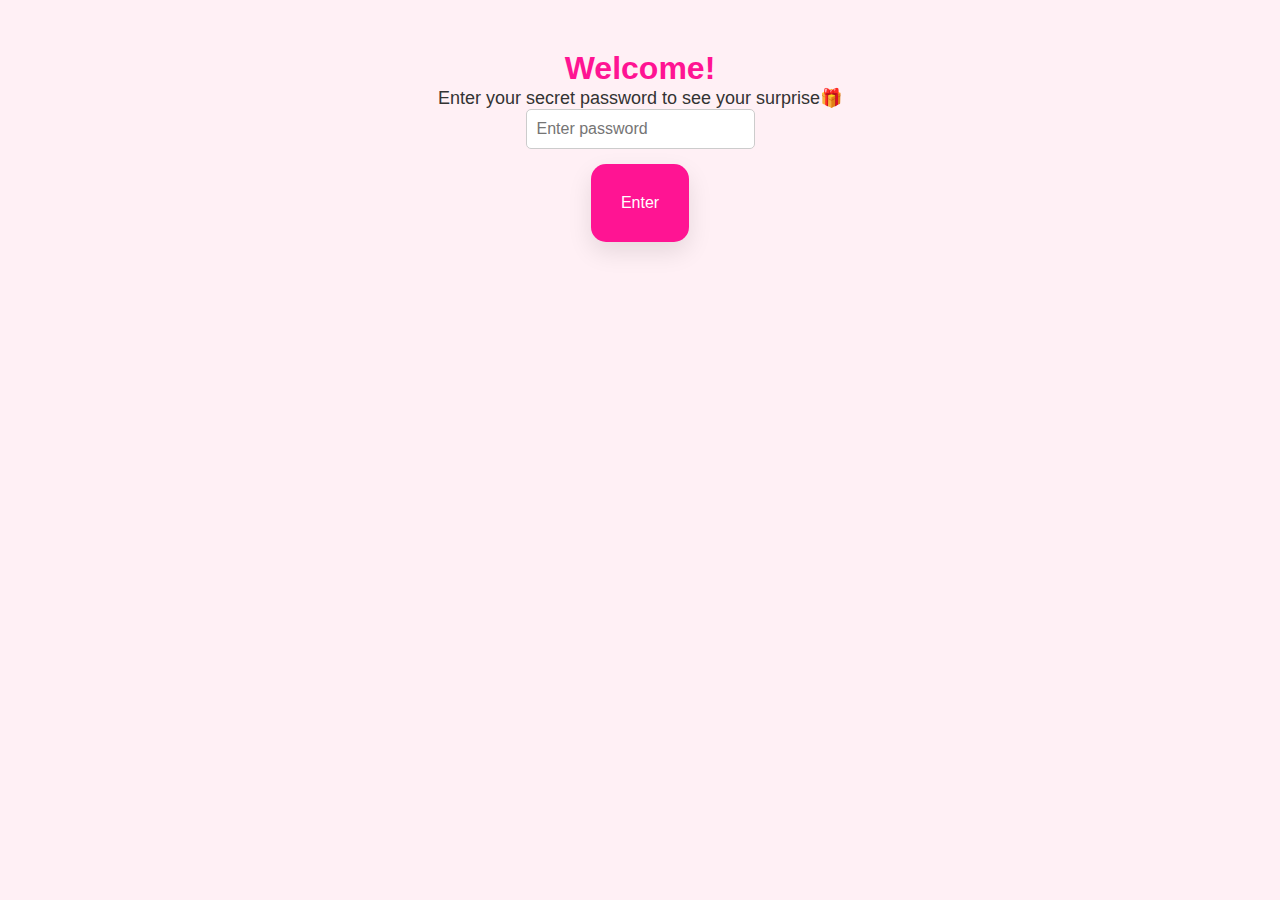
<file: index.html>
<!DOCTYPE html>
<html>
<head>
    <title>Special Birthday Login</title>
    <meta name="viewport" content="width=device-width, initial-scale=1.0">
    <link rel="stylesheet" href="style.css">
</head>
<body>

<h1>Welcome!</h1>
<p>Enter your secret password to see your surprise🎁</p>

<div class="message-container">
    <input type="password" id="passwordInput" placeholder="Enter password"><br>
    <button onclick="checkPassword()">Enter</button>
    <p id="errorMsg" style="color: red;"></p>
</div>

<script src="script.js"></script>
</body>
</html>
</file>
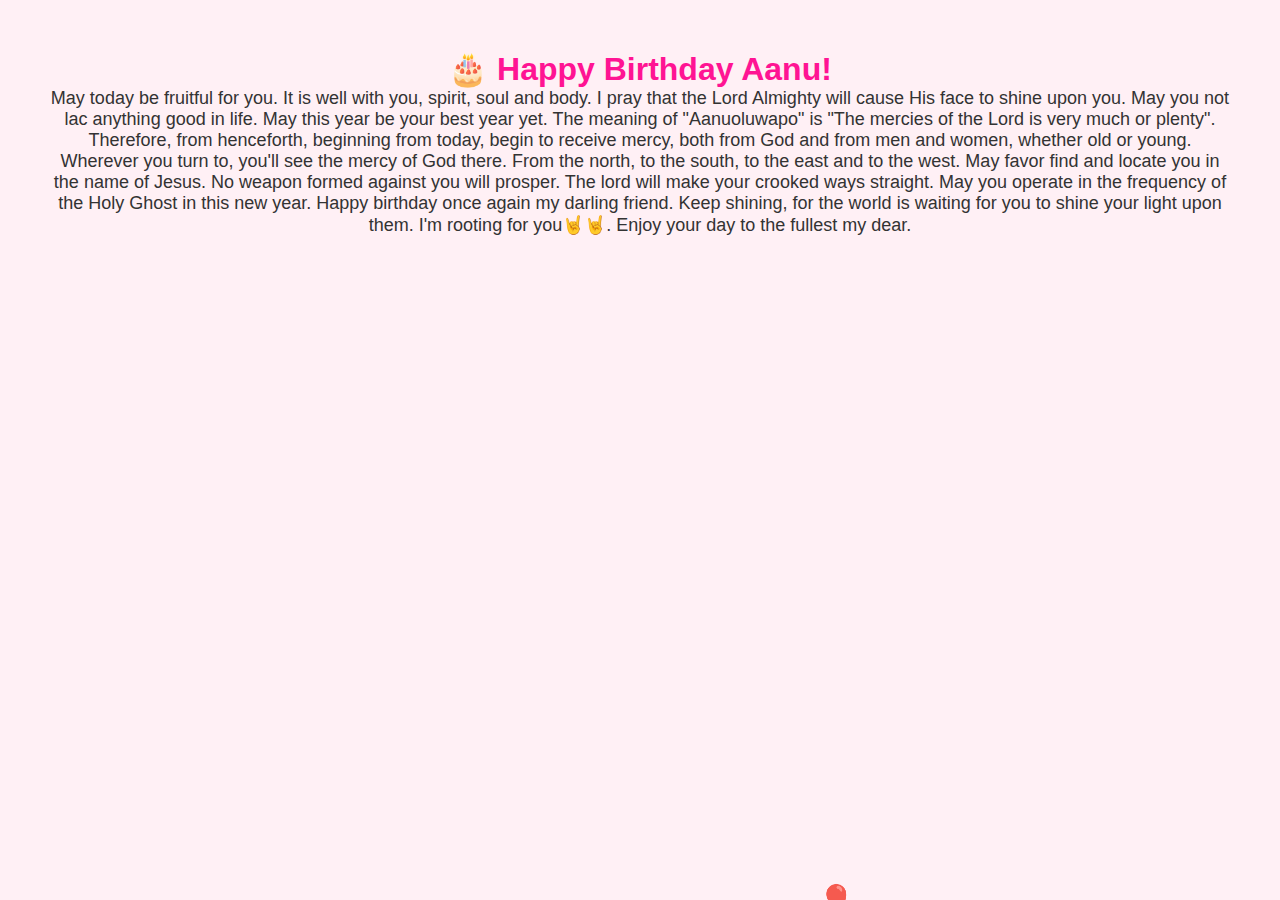
<file: celebration.html>
<!DOCTYPE html>
<html>
<head>
    <title>Happy Birthday!</title>
    <link rel="stylesheet" href="style.css">
</head>
<body onload="starConfetti()">

<h1>🎂 Happy Birthday Aanu!</h1>
    <meta name="viewport" content="width=device-width, initial-scale=1.0">


<div class="message-container">
    <p>May today be fruitful for you. It is well with you, spirit, soul and body. I pray that the Lord Almighty will cause His face to shine upon you. May you not lac anything good in life. May this year be your best year yet. The meaning of "Aanuoluwapo" is "The mercies of the Lord is very much or plenty". Therefore, from henceforth, beginning from today, begin to receive mercy, both from God and from men and women, whether old or young. Wherever you turn to, you'll see the mercy of God there. From the north, to the south, to the east and to the west. May favor find and locate you in the name of Jesus. No weapon formed against you will prosper. The lord will make your crooked ways straight. May you operate in the frequency of the Holy Ghost in this new year. Happy birthday once again my darling friend. Keep shining, for the world is waiting for you to shine your light upon them. I'm rooting for you🤘🤘. Enjoy your day to the fullest my dear.</p>
</div>

<script src="script.js"></script>
<script>
    // Balloon animation
    function createBalloon() {
        const colors = ["#ff69b4", "#ff1493", "#ffb6c1", "#ff8c00", "#ffd700"];
        const balloon = document.createElement("div");
        balloon.textContent = "🎈";
        balloon.style.position = "fixed";
        balloon.style.left = Math.random() * window.innerWidth + "px";
        balloon.style.top = window.innerHeight + "px"
        balloon.style.fontSize = Math.random() * 40 + 20 + "px"
        balloon.style.opacity = Math.random();
        document.body.appendChild(balloon);

        let top = window.innerHeight;
        const floatUp = setInterval (() => {
            top -= 2 + Math.random() * 2;
            balloon.style.top = top + "px"
            if(top < -50) {
                balloon.remove();
                clearInterval(floatUp);
            }
        }, 30);
    }

    setInterval(createBalloon, 500);
</script>

</body>
</html>
</file>
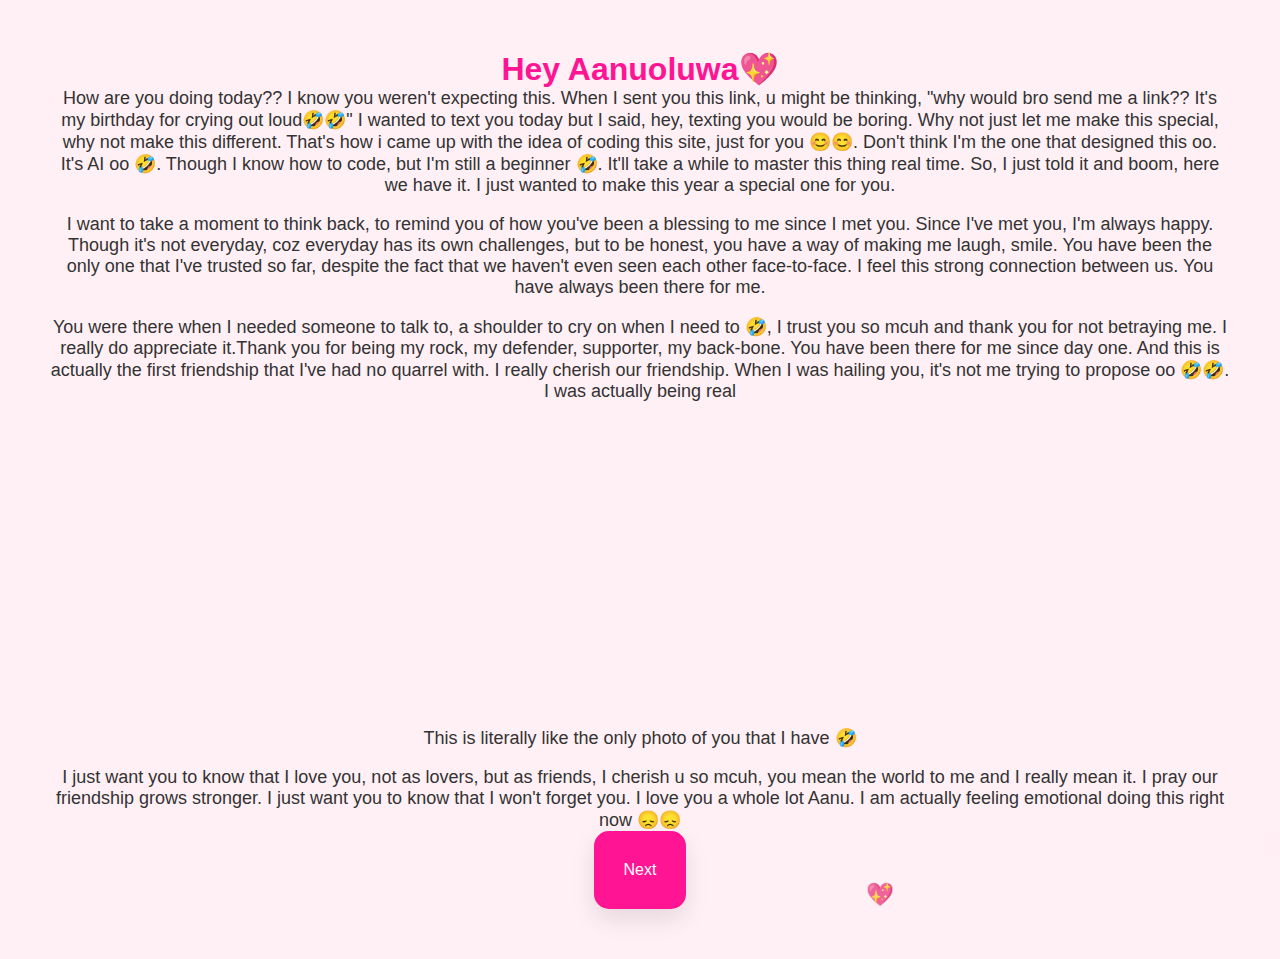
<file: message.html>
<!DOCTYPE html>
<html>
<head>
    <title>Your Special Message</title>
    <link rel="stylesheet" href="style.css">
</head>
<body>
<body onload="startHearts()">
<h1>Hey Aanuoluwa💖</h1>
    <meta name="viewport" content="width=device-width, initial-scale=1.0">


<div class="message-container">
    <p>How are you doing today?? I know you weren't expecting this. When I sent you this link, u might be thinking, "why would bro send me a link?? It's my birthday for crying out loud🤣🤣" I wanted to text you today but I said, hey, texting you would be boring. Why not just let me make this special, why not make this different. That's how i came up with the idea of coding this site, just for you 😊😊. Don't think I'm the one that designed this oo. It's AI oo 🤣. Though I know how to code, but I'm still a beginner 🤣. It'll take a while to master this thing real time. So, I just told it and boom, here we have it. I just wanted to make this year a special one for you.</p><br>
    <p>I want to take a moment to think back, to remind you of how you've been a blessing to me since I met you. Since I've met you, I'm always happy. Though it's not everyday, coz everyday has its own challenges, but to be honest, you have a way of making me laugh, smile. You have been the only one that I've trusted so far, despite the fact that we haven't even seen each other face-to-face. I feel this strong connection between us. You have always been there for me.</p><br>
    <p>You were there when I needed someone to talk to, a shoulder to cry on when I need to 🤣, I trust you so mcuh and thank you for not betraying me. I really do appreciate it.Thank you for being my rock, my defender, supporter, my back-bone. You have been there for me since day one. And this is actually the first friendship that I've had no quarrel with. I really cherish our friendship. When I was hailing you, it's not me trying to propose oo 🤣🤣. I was actually being real</p><br>
    <img src="herphoto.jpg" alt="Her Photo" class="her-photo">
    <p>This is literally like the only photo of you that I have 🤣</p><br>
    <p>I just want you to know that I love you, not as lovers, but as friends, I cherish u so mcuh, you mean the world to me and I really mean it. I pray our friendship grows stronger. I just want you to know that I won't forget you. I love you a whole lot Aanu. I am actually feeling emotional doing this right now 😞😞</p>
    <button onclick="window.location.href='celebration.html'">Next</button>
</div>

<script src="script.js"></script>
<script>

    function createHeart() {
        const heart = document.createElement("div");
        heart.textContent = "💖";
        heart.style.position = "fixed";
        heart.style.fontSize = Math.random() * 24 + 16 + "px";
        heart.style.left = Math.random() * window.innerWidth + "px";
        heart.style.top = window.innerHeight + "px";
        heart.style.opacity = Math.random();
        document.body.appendChild(heart);

        let top = window.innerHeight;
        const floatUp = setInterval(() => {
            top -= 2 + Math.random() * 3;
            heart.style.top = top + "px";
            if(top < -50) {
                heart.remove();
                clearInterval(floatUp);
            }
        }, 20)
    }

    setInterval(createHeart, 300);
</script>

</body>
</html>
</file>
<file: style.css>
* {
    margin: 0;
    padding: 0;
    box-sizing: border-box;
    font-family: "Segoe", Arial, Sans-serif;
}

body {
    background-color: #fff0f5;
    text-align: center;
    padding: 50px;
}

input {
    padding: 10px;
    font-size: 16px;
    border-radius: 5px;
    border: 1px solid #ccc;
    margin-bottom: 15px;
}

button {
    padding: 10px 25px;
    font-size: 16px;
    border-radius: 25px;
    border: none;
    background-color: #ff69b4;
    color: white;
    cursor: pointer;
    transition: 0.3s;
}

button:hover {
    background-color: #ff1493;
}

h1 {
    color: #ff1493;
}

p {
    font-size: 18px;
    color: #333;
}

.message-container button {
    margin: auto;
    background-color: #ff1493;
    padding: 30px;
    border-radius: 15px;
    box-shadow: 0 10px 25px rgba(0,0,0,0.1);
}

.her-photo {
    width: 200px;
    height: auto;
    border: 3px solid #ff1493;
    border-radius: 15px;
    margin-bottom: 20px;
    box-shadow: 0 5px 15px rgba(0,0,0,0.2);
    box-shadow: 0 0 15px #ff69b4;
    opacity: 0;
    animation: fadeIn 1.5s forwards;
}







@keyframes shake {
    0% { transform: translateX(0);}
    20% { transform: translateX(-10px);}
    40% { transform: translateX(10px);}
    60% { transform: translateX(-10px);}
    80% { transform: translateX(10px);}
    100% { transform: translateX(0);}
}

.shake {
    animation: shake 0.5s;
}

@keyframes pulse {
    0% { transform: scale(1);}
    50% { transform: scale(1.1);}
    100% { transform: scale(1);}
}

button:hover {
    animation: pulse 0.6s infinite;
}

@keyframes fadeIn {
    0% { opacity: 0; transform: scale(0.9);}
    100% { opacity: 1; transform: scale(1);}
}

.confetti {
    position: fixed;
    width: 10px;
    height: 10px;
    border-radius: 50%;
    opacity: 0.7;
}
</file>
